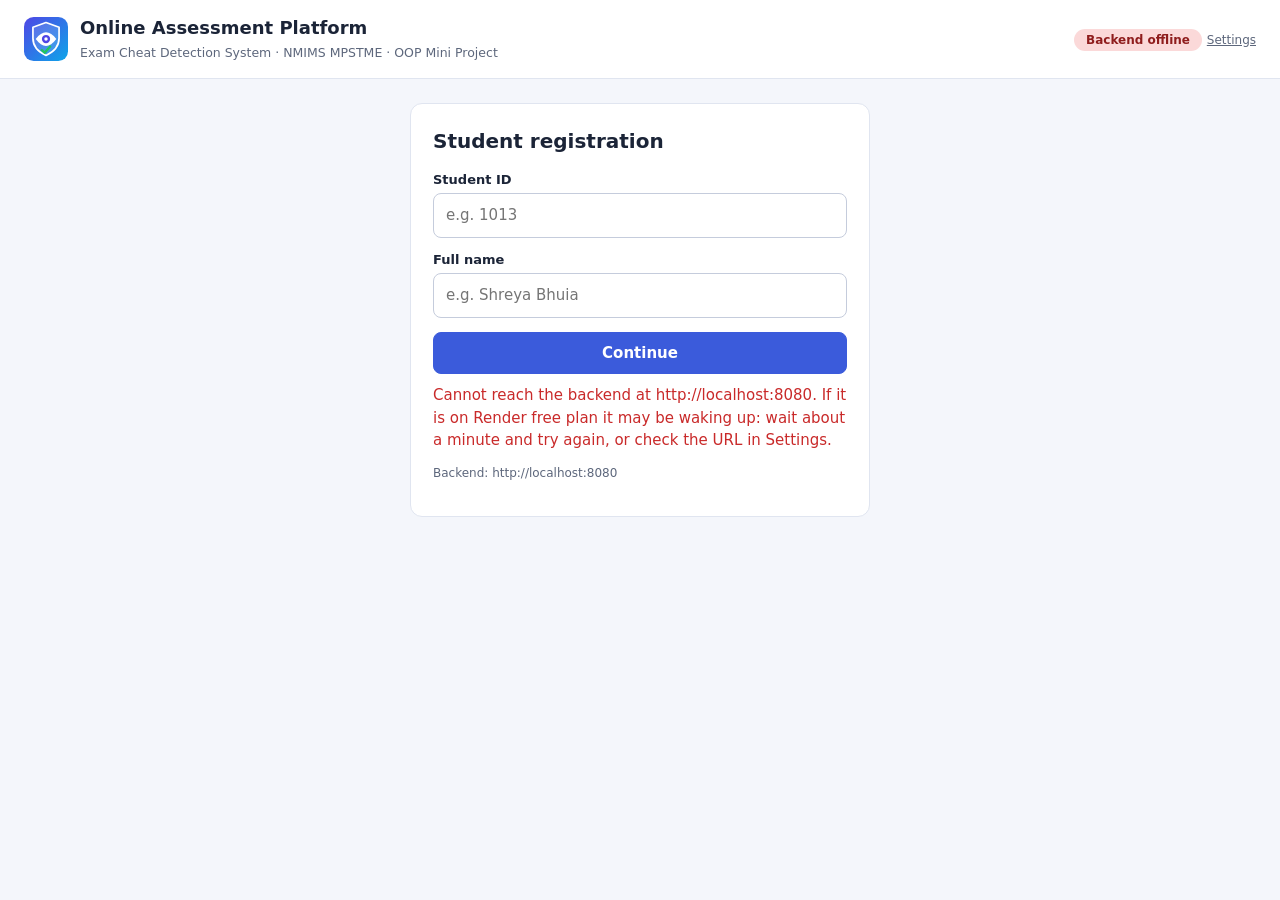
<file: extension/exam.html>
<!doctype html>
<html lang="en">
<head>
<meta charset="utf-8">
<meta name="viewport" content="width=device-width, initial-scale=1">
<link rel="icon" href="logo.svg">
<title>Online Assessment · Exam Cheat Detection</title>
<link rel="stylesheet" href="exam.css">
</head>
<body>
<header class="top">
  <div class="brand"><img src="logo.svg" alt="Exam Cheat Detection logo" width="44" height="44"><div><h1>Online Assessment Platform</h1><small>Exam Cheat Detection System · NMIMS MPSTME · OOP Mini Project</small></div></div>
  <div><span id="timer" class="pill hidden" aria-live="off">--:--</span> <span id="backendPill" class="pill">Checking backend…</span> <a href="options.html" target="_blank" class="muted small">Settings</a></div>
</header>

<main>
  <section id="screen-register" class="card narrow">
    <h2>Student registration</h2>
    <form id="registerForm" novalidate>
      <label for="studentId">Student ID</label>
      <input id="studentId" inputmode="numeric" autocomplete="off" placeholder="e.g. 1013">
      <label for="studentName">Full name</label>
      <input id="studentName" autocomplete="off" placeholder="e.g. Shreya Bhuia" maxlength="80">
      <button class="primary full" id="registerBtn">Continue</button>
      <p class="err" id="registerErr" role="alert"></p>
    </form>
    <p class="muted small" id="apiShown"></p>
  </section>

  <section id="screen-papers" class="hidden">
    <div class="card">
      <h2>Choose your test paper</h2>
      <div id="paperCards" class="papers"><p class="muted">Loading papers…</p></div>
    </div>
    <div class="card">
      <h3>Instructions</h3>
      <ul class="plain">
        <li>Each paper has 5 multiple-choice questions worth 2 marks each (10 marks in total).</li>
        <li>Answer each question once. A saved answer cannot be changed.</li>
        <li>Keep this tab open and in front. Tab switches, copy/paste attempts and window focus loss are recorded.</li>
        <li>These signals are indicators only and do not prove cheating.</li>
        <li>The exam is timed: <b id="durText">10</b> minutes. It is submitted automatically when time runs out.</li>
        <li>Multiple-person detection is <b>simulated</b> in this prototype.</li>
      </ul>
      <label class="consent"><input type="checkbox" id="consent"> I understand and consent to my tab switches, window focus loss and copy/paste attempts being recorded during this exam.</label>
      <div class="row"><button id="backBtn">Back</button><button class="primary" id="startBtn" disabled>Start exam</button></div>
      <p class="err" id="startErr" role="alert"></p>
    </div>
  </section>

  <section id="screen-exam" class="hidden">
    <div class="layout">
      <div class="card">
        <div class="muted" id="examTitle"></div>
        <div class="bar"><i id="progress"></i></div>
        <nav id="qNav" class="qnav" aria-label="Questions"></nav>
        <h2 id="qText"></h2>
        <div id="options" role="radiogroup"></div>
        <p class="err" id="examErr" role="alert"></p>
        <div class="row spread">
          <button id="prevBtn">Previous</button>
          <span class="muted" id="qCount"></span>
          <div><button class="primary" id="saveBtn">Save answer</button> <button id="nextBtn">Next</button></div>
        </div>
        <div class="row"><button class="danger" id="submitBtn">Submit exam</button></div>
      </div>
      <aside>
        <div class="card">
          <h3>Monitoring</h3>
          <div id="monStatus" class="mon unknown">Starting…</div>
          <p class="muted" id="monHelp"></p>
        </div>
        <div class="card">
          <h3>Live score</h3>
          <div class="scoreRow"><div><div class="muted">Cheat score</div><div class="score" id="score">0</div></div><span class="risk NORMAL" id="risk">NORMAL</span></div>
          <p class="muted small">Calculated by the backend.</p>
        </div>
        <div class="card">
          <h3>Event log</h3>
          <ul id="eventLog" class="log"><li class="muted">No events yet.</li></ul>
          <button id="simBtn" class="full" title="Demo only. Real person detection is not implemented.">Simulate multiple person (demo)</button>
        </div>
      </aside>
    </div>
  </section>

  <section id="screen-result" class="card hidden">
    <h2>Exam submitted</h2>
    <div class="results">
      <div><div class="muted">Marks</div><div class="big" id="rMarks"></div></div>
      <div><div class="muted">Cheat score</div><div class="big" id="rScore"></div></div>
      <div><div class="muted">Risk level</div><span class="risk" id="rRisk"></span></div>
    </div>
    <h3>Answer review</h3>
    <table><thead><tr><th>#</th><th>Question</th><th>Your answer</th><th>Correct answer</th><th>Marks</th></tr></thead><tbody id="reviewRows"></tbody></table>
    <h3>Report</h3>
    <pre id="reportText"></pre>
    <p class="muted" id="reportFile"></p>
    <div class="row"><button id="downloadBtn">Download report</button><button class="primary" id="newBtn">New student</button></div>
    <p class="err" id="resultErr" role="alert"></p>
  </section>
</main>

<dialog id="confirmDlg">
  <form method="dialog">
    <h3>Submit exam?</h3>
    <p id="confirmText"></p>
    <div class="row"><button value="cancel">Keep working</button><button class="primary" value="ok">Submit</button></div>
  </form>
</dialog>
<div id="toast" class="toast" role="status"></div>

<script src="config.js"></script>
<script src="eventMapper.js"></script>
<script src="exam.js"></script>
</body>
</html>
</file>
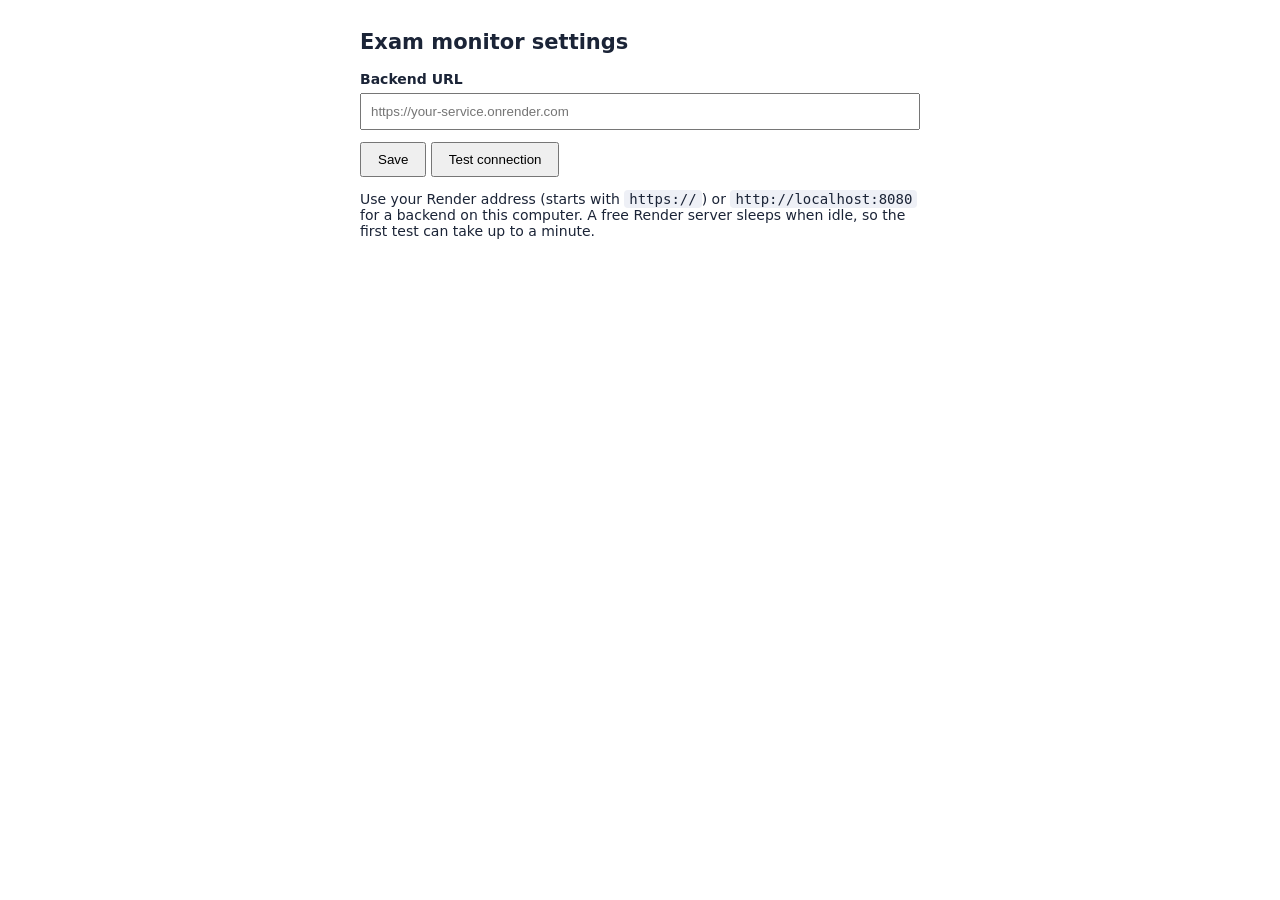
<file: extension/options.html>
<!doctype html>
<html lang="en"><head><meta charset="utf-8"><title>Exam monitor settings</title>
<style>body{font:14px system-ui,Segoe UI,sans-serif;max-width:560px;margin:30px auto;padding:0 16px;color:#1b2437}input{width:100%;padding:9px;margin:6px 0 12px;box-sizing:border-box}button{padding:8px 16px;cursor:pointer}.ok{color:#2b8a3e}.bad{color:#c92a2a}code{background:#eef0f6;padding:1px 5px;border-radius:4px}</style></head>
<body><h2>Exam monitor settings</h2>
<label for="api"><b>Backend URL</b></label>
<input id="api" placeholder="https://your-service.onrender.com">
<button id="save">Save</button> <button id="test">Test connection</button>
<p id="msg"></p>
<p>Use your Render address (starts with <code>https://</code>) or <code>http://localhost:8080</code> for a backend on this computer.
A free Render server sleeps when idle, so the first test can take up to a minute.</p>
<script src="config.js"></script>
<script src="options.js"></script></body></html>
</file>
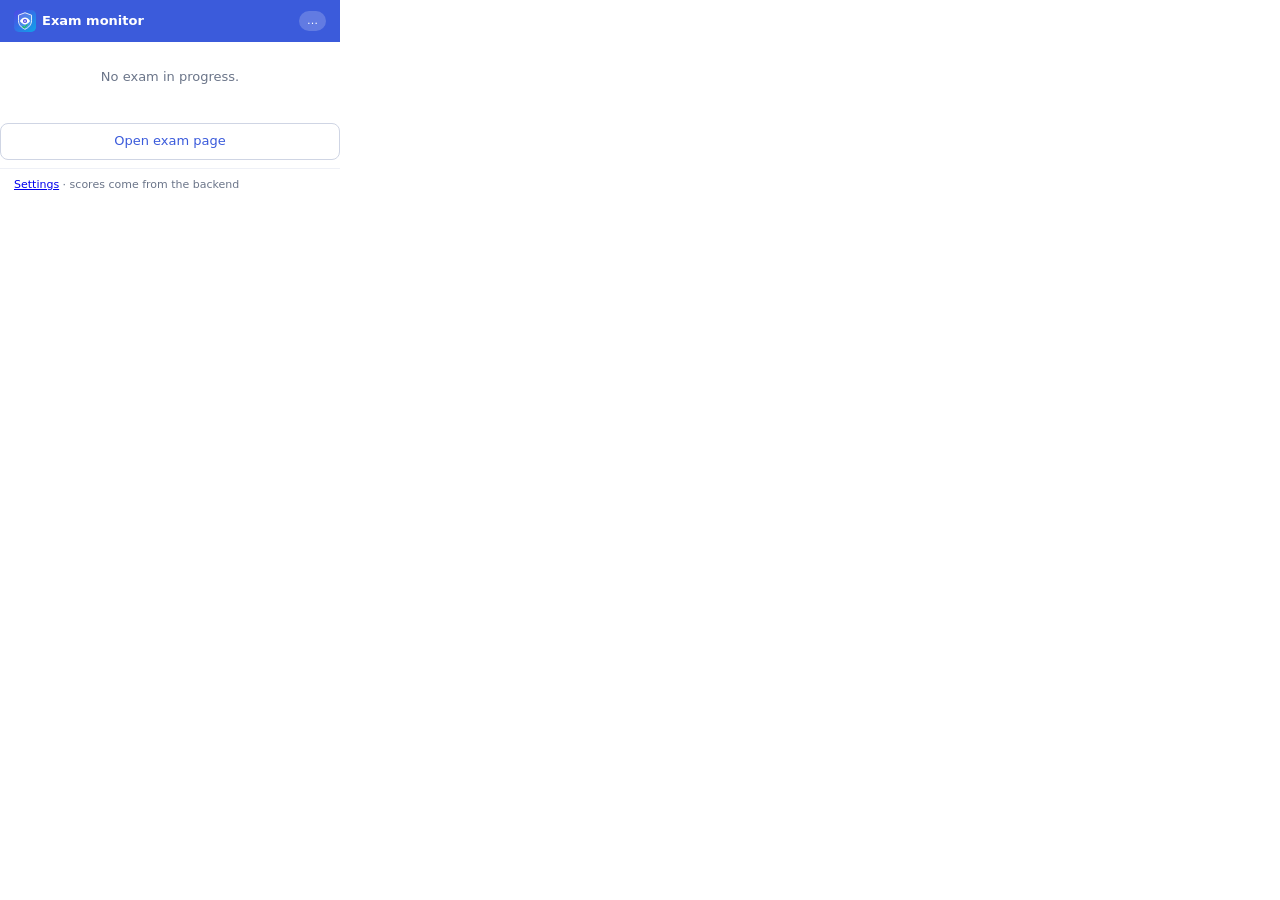
<file: extension/popup.html>
<!doctype html>
<html lang="en"><head><meta charset="utf-8"><title>Exam monitor</title><link rel="stylesheet" href="popup.css"></head>
<body>
  <header><b class="brand"><img src="logo.svg" width="22" height="22" alt=""> Exam monitor</b><span id="conn" class="pill">…</span></header>
  <div id="empty" class="empty">No exam in progress.</div>
  <main id="main" class="hidden">
    <section class="grid">
      <div><label>Student</label><div id="student">–</div></div>
      <div><label>Paper</label><div id="paper">–</div></div>
      <div><label>Session</label><div id="session" class="mono">–</div></div>
      <div><label>Monitoring</label><div id="mon">–</div></div>
    </section>
    <section class="score">
      <div><label>Cheat score</label><div id="score" class="big">0</div></div>
      <div><label>Events</label><div id="count" class="big">0</div></div>
      <span id="risk" class="risk NORMAL">NORMAL</span>
    </section>
    <section><label>Breakdown</label><ul id="breakdown"></ul></section>
    <section><label>Recent events</label><ul id="recent"></ul></section>
    <button id="sim" title="Demo only: no real person detection is running">Simulate multiple person (demo)</button>
  </main>
  <button id="open" class="open">Open exam page</button>
  <p id="err" class="err"></p>
  <footer><a href="options.html" target="_blank">Settings</a> · scores come from the backend</footer>
  <script src="config.js"></script>
  <script src="eventMapper.js"></script>
  <script src="popup.js"></script>
</body></html>
</file>
<file: extension/exam.css>
:root{--bg:#f4f6fb;--card:#fff;--ink:#1b2437;--muted:#5d677c;--line:#e0e5f0;--brand:#3b5bdb;--ok:#2b8a3e;--warn:#c2410c;--bad:#c92a2a}
*{box-sizing:border-box}
body{margin:0;background:var(--bg);color:var(--ink);font:15px/1.5 system-ui,-apple-system,Segoe UI,Roboto,sans-serif}
.top{display:flex;justify-content:space-between;align-items:center;gap:12px;flex-wrap:wrap;padding:14px 24px;background:var(--card);border-bottom:1px solid var(--line)}
.top h1{font-size:18px;margin:0}.top small{color:var(--muted)}
main{max-width:1080px;margin:24px auto;padding:0 16px}
.card{background:var(--card);border:1px solid var(--line);border-radius:12px;padding:22px;margin-bottom:16px}
.narrow{max-width:460px;margin-left:auto;margin-right:auto}
h2{margin:0 0 14px;font-size:20px}h3{margin:0 0 10px;font-size:15px}
label{display:block;margin:12px 0 4px;font-weight:600;font-size:13px}
input{width:100%;padding:10px 12px;border:1px solid #c5ccdc;border-radius:8px;background:#fff;color:var(--ink);font:inherit}
input:focus-visible,button:focus-visible,.opt:focus-visible,.paper:focus-visible{outline:3px solid #3b5bdb55;outline-offset:1px}
button{font:inherit;border:1px solid #c5ccdc;background:#fff;color:var(--ink);padding:9px 14px;border-radius:8px;cursor:pointer}
button:hover:not(:disabled){border-color:var(--brand)}button:disabled{opacity:.5;cursor:not-allowed}
.primary{background:var(--brand);border-color:var(--brand);color:#fff;font-weight:600}.danger{border-color:var(--bad);color:var(--bad)}
.full{width:100%;margin-top:14px}
.row{display:flex;gap:10px;margin-top:14px;align-items:center}.spread{justify-content:space-between}
.err{color:var(--bad);margin:10px 0 0;min-height:1.2em}.muted{color:var(--muted);font-size:13px}.small{font-size:12px}
.hidden{display:none!important}.plain{padding-left:18px;margin:0 0 6px}.plain li{margin:4px 0}
.pill{font-size:12px;padding:4px 12px;border-radius:99px;background:#e9ecf5;color:var(--muted);font-weight:600}.pill.ok{background:#d3f0d9;color:#1b5e2b}.pill.bad{background:#fbd9d9;color:#8f1d1d}
.papers{display:grid;grid-template-columns:repeat(auto-fit,minmax(200px,1fr));gap:12px}
.paper{border:2px solid var(--line);border-radius:12px;padding:16px;cursor:pointer;background:#fff;text-align:left}
.paper:hover{border-color:var(--brand)}.paper.sel{border-color:var(--brand);background:#edf1ff}.paper b{display:block;font-size:16px;margin-bottom:4px}
.layout{display:grid;grid-template-columns:1fr 320px;gap:16px;align-items:start}
@media(max-width:860px){.layout{grid-template-columns:1fr}}
.bar{height:8px;background:var(--line);border-radius:6px;overflow:hidden;margin:8px 0 14px}.bar i{display:block;height:100%;width:0;background:var(--brand);transition:width .3s}
.qnav{display:flex;gap:8px;margin-bottom:14px;flex-wrap:wrap}
.qnav button{width:38px;height:38px;padding:0;border-radius:50%}
.qnav .answered{background:#d3f0d9;border-color:#2b8a3e}.qnav .current{outline:3px solid #3b5bdb66;border-color:var(--brand)}
.opt{display:flex;gap:12px;align-items:center;padding:12px 14px;border:1px solid var(--line);border-radius:10px;margin:8px 0;cursor:pointer;background:#fff}
.opt:hover{border-color:var(--brand)}.opt.sel{border-color:var(--brand);background:#edf1ff}.opt.locked{cursor:default;opacity:.85}
.opt b{flex:none;width:26px;height:26px;border-radius:50%;background:var(--line);display:grid;place-items:center;font-size:12px}
.mon{padding:10px 12px;border-radius:8px;font-weight:700;font-size:13px}
.mon.unknown{background:#eef0f6;color:var(--muted)}.mon.off{background:#fff0d6;color:#8a5200}.mon.on{background:#d3f0d9;color:#1b5e2b}.mon.err{background:#fbd9d9;color:#8f1d1d}
.scoreRow{display:flex;justify-content:space-between;align-items:center}.score,.big{font-size:38px;font-weight:800;line-height:1}
.risk{display:inline-block;padding:4px 12px;border-radius:99px;color:#fff;font-weight:700;font-size:12px}
.NORMAL{background:var(--ok)}.SUSPICIOUS{background:var(--warn)}.HIGH{background:var(--bad)}
.log{list-style:none;margin:0 0 12px;padding:0;max-height:210px;overflow:auto;font-size:13px}
.log li{display:flex;justify-content:space-between;gap:8px;padding:6px 0;border-bottom:1px solid var(--line)}
.tag{font-size:10px;padding:1px 6px;border-radius:6px;background:#eef0f6;color:var(--muted);margin-left:4px}
.results{display:flex;gap:40px;flex-wrap:wrap;margin-bottom:18px;align-items:flex-end}
table{width:100%;border-collapse:collapse;font-size:14px;margin-bottom:14px}th,td{text-align:left;padding:9px 8px;border-bottom:1px solid var(--line);vertical-align:top}
th{color:var(--muted);font-size:12px;text-transform:uppercase;letter-spacing:.04em}.good{color:var(--ok);font-weight:700}.wrong{color:var(--bad);font-weight:700}
pre{background:var(--bg);border:1px solid var(--line);border-radius:8px;padding:14px;overflow:auto;font-size:13px}
dialog{border:1px solid var(--line);border-radius:12px;padding:22px;max-width:380px}dialog::backdrop{background:#0006}
.toast{position:fixed;bottom:20px;left:50%;transform:translateX(-50%);background:#1b2437;color:#fff;padding:10px 18px;border-radius:10px;opacity:0;transition:opacity .25s;pointer-events:none}.toast.show{opacity:1}

.brand{display:flex;align-items:center;gap:12px}.consent{display:flex;gap:8px;align-items:flex-start;margin:14px 0;font-size:14px}.consent input{margin-top:4px}#timer{font-variant-numeric:tabular-nums;font-weight:700}#timer.low{background:#fee2e2;color:#b91c1c}.hidden{display:none!important}
</file>
<file: extension/popup.css>
body{width:340px;margin:0;font:13px/1.45 system-ui,Segoe UI,Roboto,sans-serif;color:#1b2437;background:#fff}
header{display:flex;justify-content:space-between;align-items:center;padding:10px 14px;background:#3b5bdb;color:#fff}
.pill{font-size:11px;padding:2px 8px;border-radius:99px;background:#ffffff33}.pill.ok{background:#2f9e44}.pill.bad{background:#e03131}
main,.empty{padding:12px 14px}.empty{color:#6b7589;text-align:center;padding:26px 14px}
.grid{display:grid;grid-template-columns:1fr 1fr;gap:8px 12px}label{display:block;font-size:11px;color:#6b7589;text-transform:uppercase;letter-spacing:.04em}
.mono{font-family:ui-monospace,Consolas,monospace;font-size:11px;word-break:break-all}
.score{display:flex;gap:20px;align-items:center;margin:12px 0;padding:10px;background:#f4f6fb;border-radius:8px}.big{font-size:26px;font-weight:800;line-height:1.1}
.risk{margin-left:auto;padding:4px 10px;border-radius:99px;color:#fff;font-weight:700;font-size:11px}
.NORMAL{background:#2f9e44}.SUSPICIOUS{background:#c2410c}.HIGH{background:#e03131}
ul{list-style:none;margin:4px 0 10px;padding:0}li{display:flex;justify-content:space-between;padding:3px 0;border-bottom:1px solid #eef0f6}
li.muted{color:#6b7589}
button{width:100%;padding:8px;border:1px solid #cfd5e4;background:#fff;border-radius:8px;cursor:pointer;font:inherit}button:hover{border-color:#3b5bdb}
#open{display:block;text-align:center;margin-top:10px;color:#3b5bdb}.err{color:#e03131;padding:0 14px;margin:0 0 8px}
footer{padding:8px 14px;border-top:1px solid #eef0f6;color:#6b7589;font-size:11px}.hidden{display:none}

.brand{display:flex;align-items:center;gap:6px}
</file>
